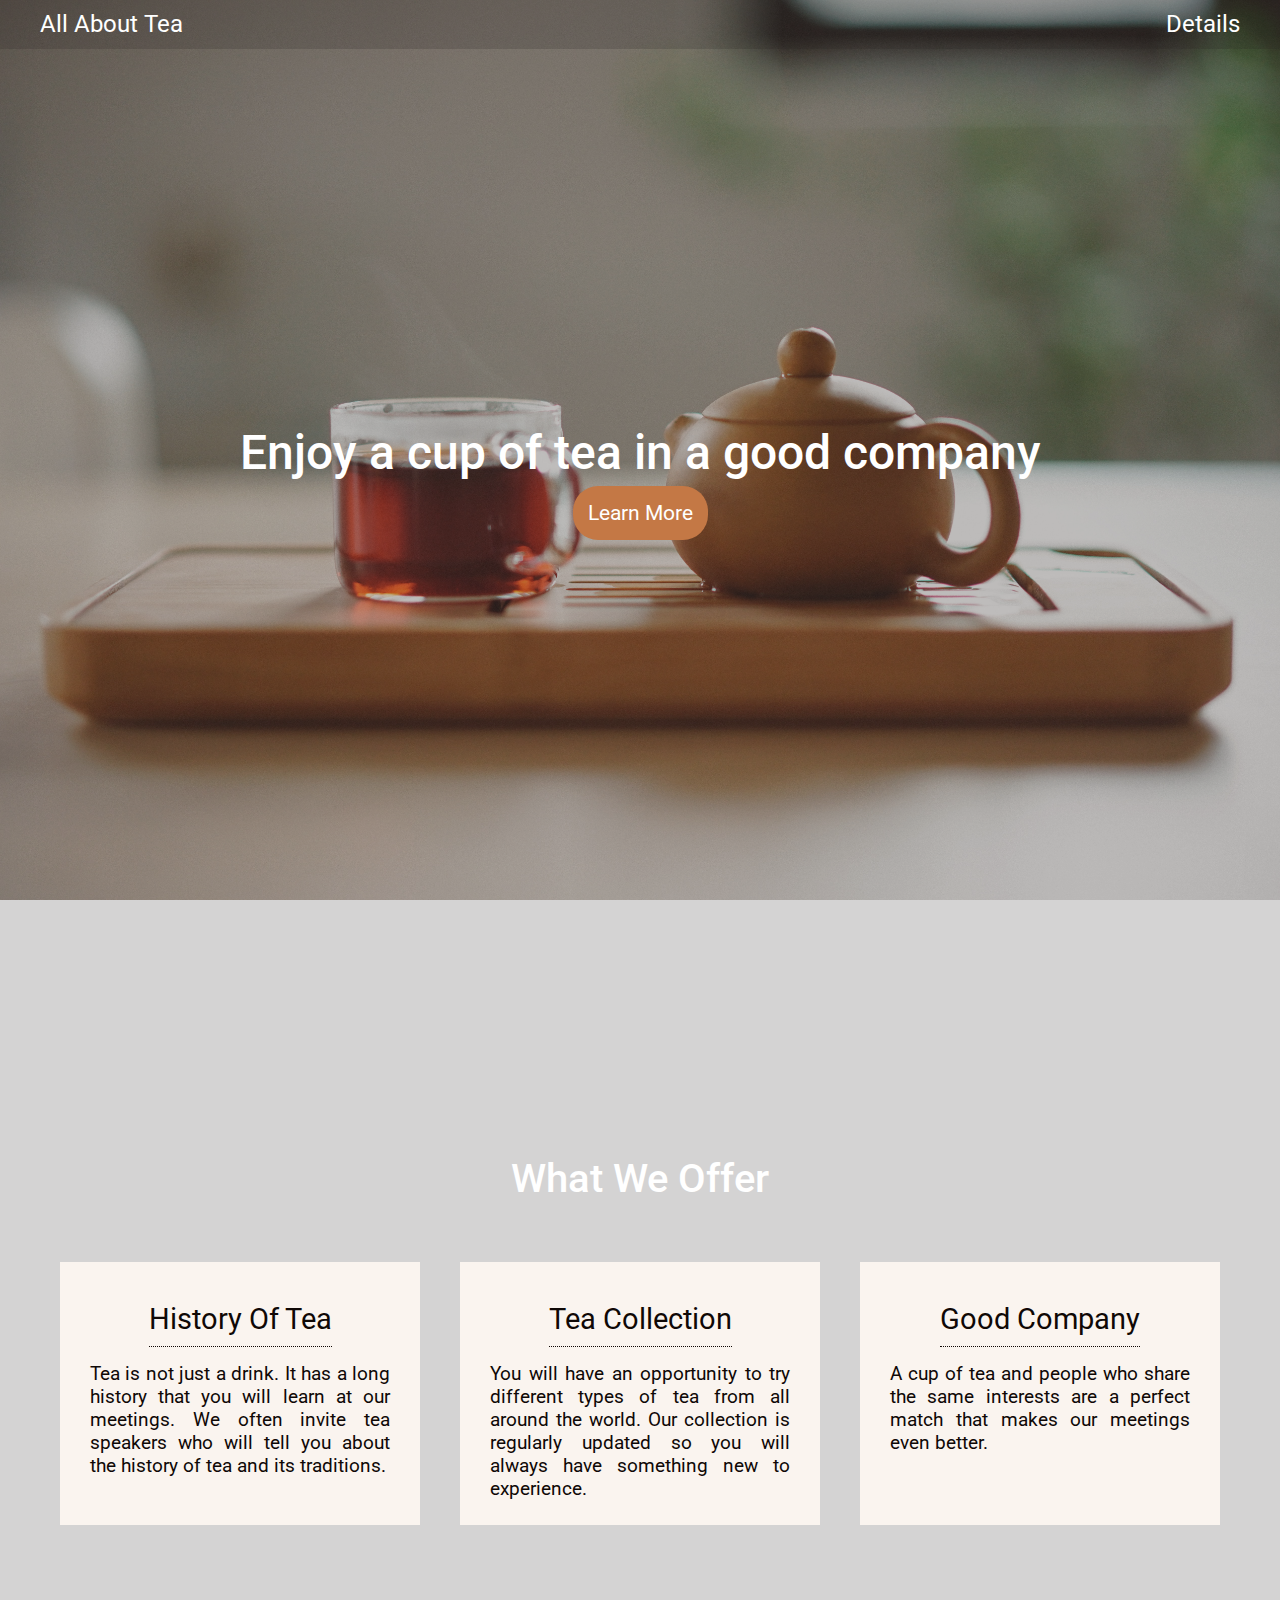
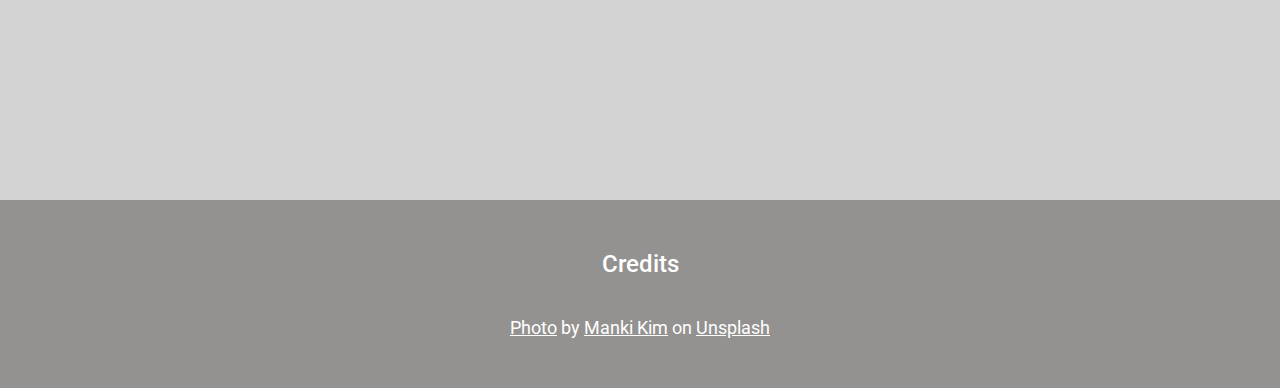
<file: tea-ceremony/index.html>
<!DOCTYPE html>
<html lang="en" class="page">
    <head>
        <meta charset="UTF-8">
        <meta name="viewport" content="width=device-width, initial-scale=1.0">
        <meta http-equiv="X-UA-Compatible" content="ie=edge">
        <meta name="description" content="Discover more about tea while enjoying it in a good company of fellow tea drinkers">
        <meta name="keywords" content="tea, tea drinkers, tea history, good company">
        <link href="https://fonts.googleapis.com/css2?family=Roboto:wght@300;500&display=swap" rel="stylesheet">
        <link rel="stylesheet" href="https://cdnjs.cloudflare.com/ajax/libs/font-awesome/5.13.1/css/all.min.css" integrity="sha256-2XFplPlrFClt0bIdPgpz8H7ojnk10H69xRqd9+uTShA=" crossorigin="anonymous" />
        <link rel="stylesheet" href="./css/reset.css">
        <link rel="stylesheet" href="./css/utils.css">
        <link rel="stylesheet" href="./css/main.css">
        <title>All About Tea</title>
    </head>
    <body>
        <header class="header">
            <nav class="navigation">
                <div class="container flex-container flex-between">
                    <a href="./index.html" class="link navigation__link">
                        <i class="fas fa-leaf"></i> All About Tea
                    </a>
                    <ul>
                        <li>
                            <a href="#details" class="link navigation__link">Details</a>
                        </li>
                    </ul>
                </div>
            </nav>
            <div class="slogan">
                <h1 class="slogan__text">
                    Enjoy a cup of tea in a good company
                </h1>
                <a href="#details" class="link slogan__link">Learn More</a>
            </div>
        </header>
        <main>
            <section class="section section--big details" id="details">
                <div class="container">
                    <h2 class="section__header">
                        What We Offer
                    </h2>
                    <div class="flex-container flex-even">
                        <article class="details-item">
                            <i class="fas fa-globe fa-4x details-item__icon"></i>
                            <h3 class="details-item__header">
                                History Of Tea
                            </h3>
                            <p class="details-item__description">
                                Tea is not just a drink. It has a long history that you will learn at our meetings. We often invite tea speakers who will tell you about the history of tea and its traditions.
                            </p>
                        </article>
                        <article class="details-item">
                            <i class="fas fa-mug-hot fa-4x details-item__icon"></i>
                            <h3 class="details-item__header">
                                Tea Collection
                            </h3>
                            <p class="details-item__description">
                                You will have an opportunity to try different types of tea from all around the world. Our collection is regularly updated so you will always have something new to experience.
                            </p>
                        </article>
                        <article class="details-item">
                            <i class="fas fa-comments fa-4x details-item__icon"></i>
                            <h3 class="details-item__header">
                                Good Company
                            </h3>
                            <p class="details-item__description">
                                A cup of tea and people who share the same interests are a perfect match that makes our meetings even better.
                            </p>
                        </article>
                    </div>
                </div>
            </section>
        </main>
        <footer class="footer">
            <section class="section credits">
                <h2 class="section__header">
                    Credits
                </h2>
                <div class="container">
                    <ul>
                        <li class="resource">
                            <a href="https://unsplash.com/photos/L82-kkEBOd0" target="_blank" class="link">Photo</a> by <a href="https://unsplash.com/@kimdonkey" target="_blank" class="link">Manki Kim</a> on <a href="https://unsplash.com/" target="_blank" class="link">Unsplash</a>
                        </li>
                    </ul>
                </div>
            </section>
        </footer>
    </body>
</html>
</file>
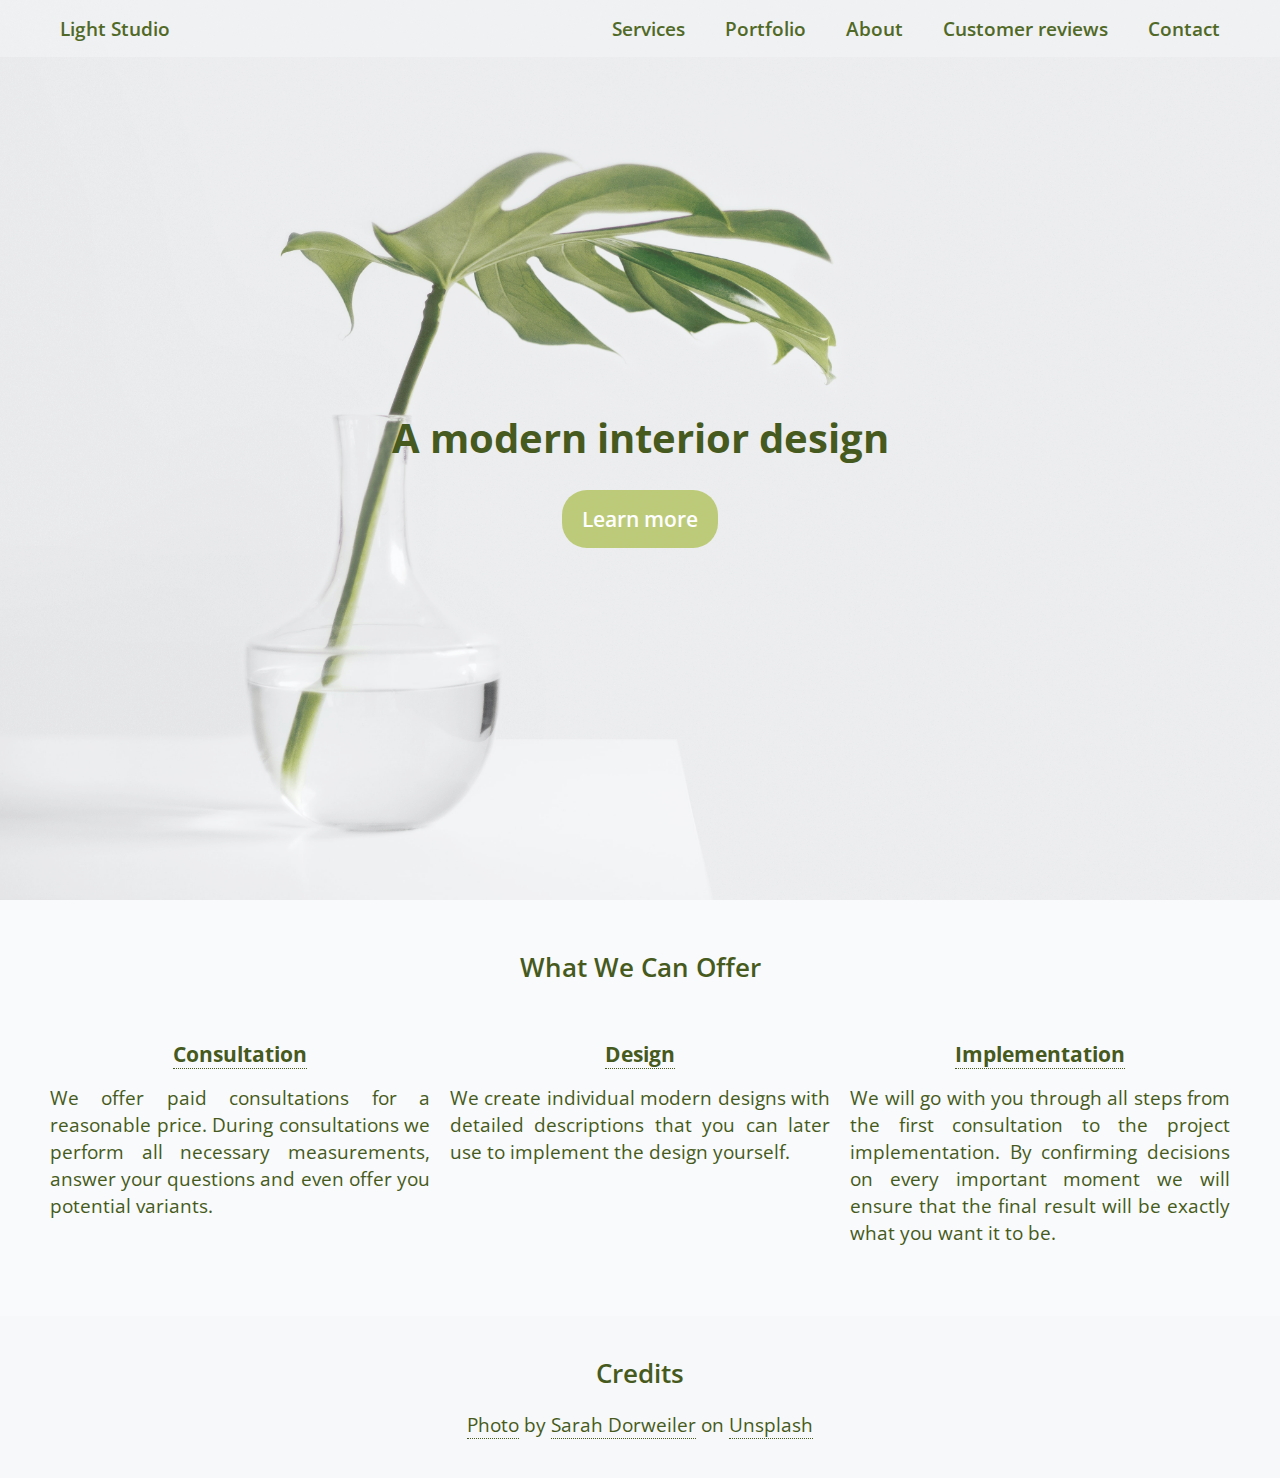
<file: interior-design-studio/v1.0.0/index.html>
<!DOCTYPE html>
<html lang="en" class="page">
    <head>
        <meta charset="UTF-8">
        <meta name="viewport" content="width=device-width, initial-scale=1.0">
        <meta http-equiv="X-UA-Compatible" content="ie=edge">
        <meta name="description" content="A modern interior design for a reasonable price">
        <meta name="keywords" content="design, interior design, modern">
        <link rel="stylesheet" href="https://fonts.googleapis.com/css2?family=Open+Sans:wght@300,600,700&display=swap">
        <link rel="stylesheet" href="https://cdnjs.cloudflare.com/ajax/libs/font-awesome/5.13.1/css/all.min.css" integrity="sha256-2XFplPlrFClt0bIdPgpz8H7ojnk10H69xRqd9+uTShA=" crossorigin="anonymous" />
        <link rel="stylesheet" href="./css/reset.css">
        <link rel="stylesheet" href="./css/utils.css">
        <link rel="stylesheet" href="./css/main.css">
        <title>Light Studio | Interior Design Studio</title>
    </head>
    <body>
        <header class="main-header">
            <nav class="main-navigation">
                <div class="container main-navigation__menu">
                    <a class="main-navigation__link" href="./index.html">
                        <i class="fab fa-pagelines"></i>
                        Light Studio
                    </a>
                    <ul class="main-navigation__menu">
                        <li>
                            <a class="main-navigation__link" href="#services">
                                Services
                            </a>
                        </li>
                        <li>
                            <a class="main-navigation__link" href="#portfolio">
                                Portfolio
                            </a>
                        </li>
                        <li>
                            <a class="main-navigation__link" href="#about">
                                About
                            </a>
                        </li>
                        <li>
                            <a class="main-navigation__link" href="#reviews">
                                Customer reviews
                            </a>
                        </li>
                        <li>
                            <a class="main-navigation__link" href="#contact">
                                Contact
                            </a>
                        </li>
                    </ul>
                </div>
            </nav>
            <section class="container main-header__info">
                <h1 class="main-header__info__header">
                    A modern interior design
                </h1>
                <a class="main-header__info__link" href="#services">
                    Learn more
                </a>
            </section>
        </header>
        <main>
            <section id="services" class="services">
                <div class="container">
                    <h2 class="services__header">What We Can Offer</h2>
                    <div class="services__block">
                        <article class="services__item">
                            <i class="fas fa-question-circle fa-4x services__item__icon"></i>
                            <h3 class="services__item__header">
                                Consultation
                            </h3>
                            <p class="services__item__text">
                                We offer paid consultations for a reasonable price. During consultations we perform all necessary measurements, answer your questions and even offer you potential variants.
                            </p>
                        </article>
                        <article class="services__item">
                            <i class="fas fa-palette fa-4x services__item__icon"></i>
                            <h3 class="services__item__header">
                                Design
                            </h3>
                            <p class="services__item__text">
                                We create individual modern designs with detailed descriptions that you can later use to implement the design yourself.
                            </p>
                        </article>
                        <article class="services__item">
                            <i class="fas fa-paint-roller fa-4x services__item__icon"></i>
                            <h3 class="services__item__header">
                                Implementation
                            </h3>
                            <p class="services__item__text">
                                We will go with you through all steps from the first consultation to the project implementation. By confirming decisions on every important moment we will ensure that the final result will be exactly what you want it to be.
                            </p>
                        </article>
                    </div>
                </div>
            </section>
        </main>
        <footer class="main-footer">
            <section class="container credits">
                <h2 class="credits__header">Credits</h2>
                <ul>
                    <li class="external-resource">
                        <a class="external-resource__link" href="https://unsplash.com/photos/m2J105CzEAU" target="_blank">Photo</a> by <a class="external-resource__link" href="https://unsplash.com/@sarahdorweiler" target="_blank">Sarah Dorweiler</a> on <a class="external-resource__link" href="https://unsplash.com" target="_blank">Unsplash</a>
                    </li>
                </ul>
            </section>
        </footer>
    </body>
</html>
</file>
<file: tea-ceremony/css/utils.css>
/* Container */
.container {
    margin: auto;
    max-width: 1200px;
}

/* Section */ 
.section {
    display: flex;
    flex-direction: column;
    padding: 50px 10px;
}

.section--big {
    min-height: 100vh;
}

.section__header {
    font-size: 2.5rem;
    font-weight: 500;
    margin-bottom: 40px;
    text-align: center;
}

/* Link */
.link {
    color: inherit;
}

.flex-between {
    justify-content: space-between;
}

.flex-even {
    justify-content: space-evenly;
}

@media (min-width: 768px) {
    .flex-container {
        display: flex;
    }
}
</file>
<file: tea-ceremony/css/main.css>
/* Page */
.page {
    background-attachment: fixed;
    background-image: url('../images/bg.jpg');
    background-position: center center;
    background-repeat: no-repeat;
    background-size: cover;
}

/* Header */
.header {
    background-color: rgba(42, 37, 34, 0.3);
    display: flex;
    flex-direction: column;
    height: 100vh;
    text-align: center;
}

/* Navigation */
.navigation {
    background-color: rgba(42, 37, 34, 0.2);
    font-size: 1.5rem;
    line-height: 1.8rem;
    padding: 10px;
}

/* Navigation Link */
.navigation__link {
    text-decoration: none;
}

.navigation__link:hover {
    border-bottom: 2px dotted #e7c7b1;
    color: #e7c7b1;
}

/* Slogan */
.slogan {
    margin: auto;
}

.slogan__text {
    font-size: 3rem;
    font-weight: 500;
    margin-bottom: 20px;
}

.slogan__link {
    background-color: #c47845;
    border-radius: 25px;
    font-size: 1.3rem;
    padding: 15px;
    text-decoration: none;
}

.slogan__link:hover {
    background-color: #ab6536;
    border-radius: 15px;
}

/* Details */
.details {
    background-color: rgba(42, 37, 34, 0.2);
}

.details-item {
    align-items: center;
    background-color: #faf4ef;
    color: #0f0806;
    display: flex;
    flex-direction: column;
    margin-bottom: 20px;
    padding: 10px;
}

.details-item:hover {
    background-color: #fff;
    color: #49281d;
}

.details-item:hover .details-item__header,
.details-item:hover .details-item__icon  {
    color: #935039;
}

.details-item__icon {
    color: #4f2b1f;
    margin-top: 15px;
}

.details-item__header {
    border-bottom: 1px dotted #0f0806;
    font-size: 1.8rem;
    font-weight: 400;
    padding-bottom: 10px;
    padding-top: 15px;
    text-align: center;
}

.details-item__description {
    font-size: 1.2rem;
    padding: 15px 20px;
    text-align: justify;
}

.footer {
    background-color: rgba(42, 37, 34, 0.5);
    min-height: 10vh;
}

.footer .section__header {
    font-size: 1.5rem;
}

.resource {
    font-size: 1.1rem;
}

@media (min-width: 768px) {
    .details-item {
        flex: 1;
        margin: 20px;
    }
}
</file>
<file: interior-design-studio/v1.0.0/css/utils.css>
.container {
    margin-left: auto;
    margin-right: auto;
    max-width: 1200px;
}
</file>
<file: interior-design-studio/v1.0.0/css/main.css>
html {
    background-attachment: fixed;
    background-image: url('../images/bg.jpg');
    background-position: center center;
    background-repeat: no-repeat;
    background-size: cover;
    font-family: 'Open Sans', sans-serif;
}

.main-header {
    background-color: rgba(244, 245, 247, 0.25);
    display: flex;
    flex-direction: column;
    min-height: 100vh;
}

.main-header:hover {
    background-color: rgba(244, 245, 247, 0.2);
}

.main-navigation {
    background-color: rgba(244, 245, 247, 0.5);
    color: #516926;
}

.main-navigation__menu {
    display: flex;
    flex-direction: column;
    text-align: center;
}

.main-navigation__link {
    display: block;
    font-size: 1.2rem;
    font-weight: 600;
    padding: 15px 20px;
}

.main-navigation__link:hover {
    background-color: rgba(183, 198, 108, 0.9);
    color: #fff;
}

.main-header__info {
    margin-bottom: auto;
    margin-top: auto;
    text-align: center;
}

.main-header__info__header {
    color: #465a20;
    font-size: 2.5rem;
    font-weight: 700;
    margin-bottom: 25px;
}

.main-header__info__link {
    background-color: rgba(183, 198, 108, 0.9);
    border-radius: 25px;
    color: #fff;
    display: inline-block;
    font-size: 1.3rem;
    font-weight: 600;
    padding: 15px 20px;
}

.main-header__info__link:hover {
    background-color: rgba(158, 176, 69, 0.9);
    border-radius: 15px;
}

.services {
    background-color: rgba(244, 245, 247, 0.5);
    color: #465a20;
    padding: 50px 0;
}

.services:hover {
    background-color: rgba(244, 245, 247, 0.4);
}

.services__header {
    font-size: 1.6rem;
    font-weight: 600;
    margin-bottom: 20px;
    text-align: center;
}

.services__block {
    align-items: center;
    display: flex;
    flex-direction: column;
    justify-content: space-evenly;
}

.services__item {
    align-items: center;
    display: flex;
    flex: 1;
    flex-direction: column;
    margin: 20px 10px;
    max-width: 60%;
}

.services__item__icon {
    color: #3a4b1b;
}

.services__item:hover .services__item__icon {
    color: #516926;
}

.services__item__header {
    border-bottom: 1px dotted #465a20;
    font-size: 1.3rem;
    margin: 15px 0;
}

.services__item__text {
    font-size: 1.2rem;
    text-align: justify;
}

.main-footer {
    background-color: rgba(244, 245, 247, 0.7);
}

.main-footer:hover {
    background-color: rgba(244, 245, 247, 0.25);
}

.credits {
    color: #465a20;
    padding: 40px 20px;
    text-align: center;
}

.credits__header {
    font-size: 1.6rem;
    font-weight: 600;
    margin-bottom: 20px;
}

.external-resource {
    font-size: 1.2rem;
}

.external-resource__link {
    border-bottom: 1px dotted #465a20;
}

.external-resource__link:hover {
    border-bottom: 1px solid #465a20;
}

@media (max-width: 168px) {
    .main-header__info__header {
        font-size: 2.2rem;
    }

    .main-header__info__link {
        font-size: 1.2rem;
        padding: 10px;
    }

    .services__item__header {
        font-size: 1.1rem;
    }
    
    .services__item__text {
        font-size: 1.1rem;
    }
}

@media (min-width: 810px) {
    .main-navigation__menu {
        flex-direction: row;
        justify-content: space-between;
    }

    .services__block {
        align-items: stretch;
        flex-direction: row;
    }
}
</file>
